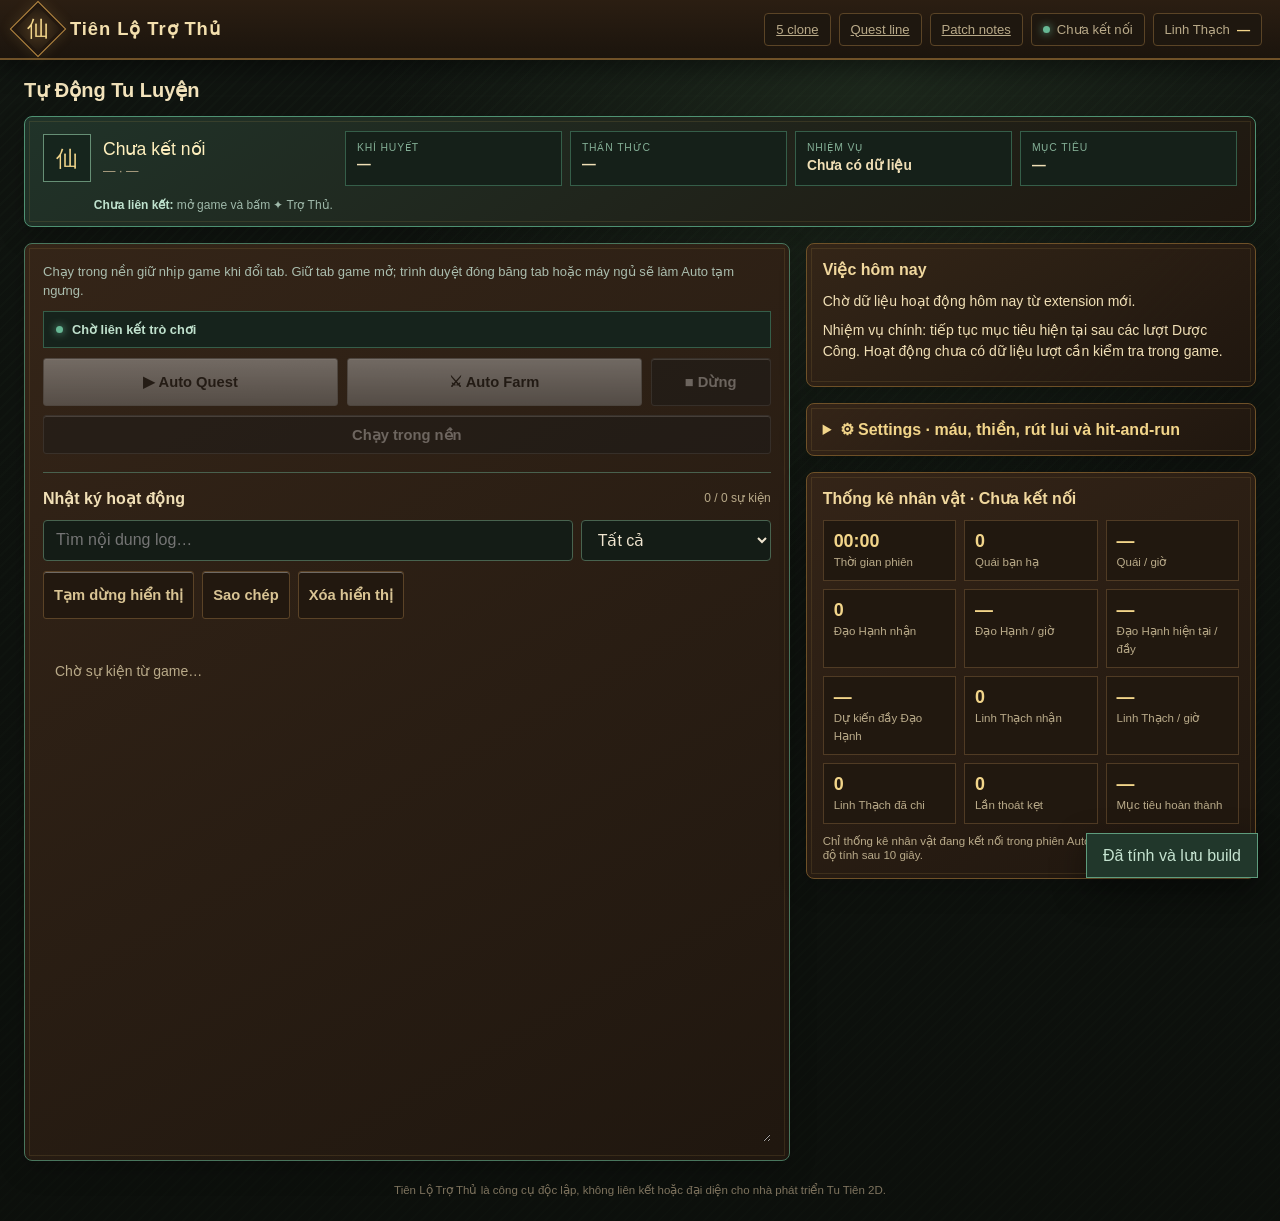
<file: index.html>
<!doctype html>
<html lang="vi">
<head>
  <meta charset="utf-8">
  <meta name="viewport" content="width=device-width, initial-scale=1">
  <meta name="theme-color" content="#17120b">
  <meta name="description" content="Trợ thủ hành trình Tu Tiên 2D: nhiệm vụ, lịch hoạt động, build và tư vấn Auto an toàn.">
  <title>Tiên Lộ Trợ Thủ</title>
  <link rel="icon" type="image/svg+xml" href="data:image/svg+xml,%3Csvg xmlns='http://www.w3.org/2000/svg' viewBox='0 0 64 64'%3E%3Crect width='64' height='64' rx='12' fill='%2317120b'/%3E%3Cpath d='M32 8 51 21 44 47 32 57 20 47 13 21Z' fill='%23c7953c'/%3E%3Cpath d='M32 15 42 25 36 31 44 35 32 50 20 35 28 31 22 25Z' fill='%232d5b46'/%3E%3C/svg%3E">
  <link rel="stylesheet" href="assets/css/app.css">
</head>
<body class="control-mode">
  <div class="shell">
    <header class="topbar">
      <div class="brand"><div class="brand-mark"><span>仙</span></div><div><h1>Tiên Lộ Trợ Thủ</h1><small>Phụ trợ · vận dụng cơ chế sẵn có</small></div></div>
      <div class="top-stats">
        <a class="chip" href="clones.html" target="_blank" rel="noopener">5 clone</a>
        <a class="chip" href="quest-line.html" target="_blank" rel="noopener">Quest line</a>
        <a class="chip" href="patch-notes.html" target="_blank" rel="noopener">Patch notes</a>
        <button class="chip mini-open" id="miniOpen">▣ Tiểu cửa sổ</button>
        <button class="chip" id="returnGame" hidden>↩ Về Game</button>
        <div class="chip" id="liveChip"><span class="safe-dot"></span> <span id="liveStatus">Chưa kết nối</span></div>
        <div class="chip">Linh Thạch <strong id="liveStones">—</strong></div>
      </div>
    </header>
    <aside class="side">
      <section class="profile">
        <div class="profile-head"><div class="seal">靈</div><div><h2 id="charName">Chưa import</h2><p><span id="charRealm">—</span> · <span id="charMap">—</span></p></div></div>
        <div class="resource">
          <div class="resource-line"><span>Khí Huyết</span><b id="charHp">—</b></div><div class="bar"><i id="charHpBar" style="width:0%"></i></div>
          <div class="resource-line"><span>Thần Thức</span><b id="charSp">—</b></div><div class="bar sp"><i id="charSpBar" style="width:0%"></i></div>
          <div class="resource-line"><span>Giáp</span><b id="charArmor">—</b></div><div class="bar armor"><i id="charArmorBar" style="width:0%"></i></div>
        </div>
      </section>
      <nav aria-label="Điều hướng chính">
        <button class="nav-btn active" data-view="journey"><span>卷</span> Tiên Lộ</button>
        <button class="nav-btn" data-view="activities"><span>時</span> Lịch Tu Giới</button>
        <button class="nav-btn" data-view="build"><span>器</span> Pháp Trang</button>
        <button class="nav-btn" data-view="auto"><span>陣</span> Tự Động Tu Luyện</button>
      </nav>
      <div class="notice">Đồng bộ trạng thái và vận hành cơ chế sẵn có sau khi đạo hữu tự đăng nhập. Không đọc mật khẩu, cookie hoặc can thiệp dữ liệu truyền dẫn.</div>
    </aside>
    <main>
      <section class="view active" id="journey">
        <div class="view-head"><div><div class="eyebrow">Sơ nhập tiên đồ · Giai đoạn 2</div><h2>Tiên lộ hôm nay</h2></div><p>Ghi nhận từng công việc đã hoàn thành. Tiến độ được lưu riêng trên thiết bị của đạo hữu.</p></div>
        <div class="grid">
          <article class="card span-12 sync-card">
            <div><div class="eyebrow">Extension cục bộ · Không đọc phiên đăng nhập</div><h3>Dẫn nhập nhân vật & đồng bộ thời thực</h3><div class="sync-copy">Game đang dùng CSP chặn bookmarklet, vì vậy trợ thủ chuyển sang extension cục bộ. Sau khi Load unpacked thư mục <code>extension</code>, mở game và bấm nút <strong>✦ Trợ Thủ</strong> ở góc phải dưới. Extension chỉ đọc state <code>PNTT</code>, không lấy mật khẩu, cookie hay access token.</div><div class="sync-actions"><span class="bookmarklet">✓ Dùng Extension</span><span class="sync-note"><strong>Thư mục cài:</strong> D:\Tool-tutien2d\extension</span><a id="bookmarklet" href="#" hidden></a><button id="copyBookmarklet" hidden></button></div></div>
            <div class="live-grid"><div class="live-cell"><span>Đạo hiệu</span><b id="liveName">—</b></div><div class="live-cell"><span>Tọa độ</span><b id="livePos">—</b></div><div class="live-cell"><span>Đạo hạnh</span><b id="liveXp">—</b></div><div class="live-cell"><span>Nguồn hook</span><b id="liveSource">—</b></div><div class="live-cell"><span>Mục tiêu</span><b id="liveTarget">—</b></div><div class="live-cell"><span>Quái còn sống</span><b id="liveEnemies">—</b></div><div class="live-cell"><span>Tiên vụ hiện hành</span><b class="live-quest" id="liveQuest">Chưa tiếp nhận dữ liệu</b></div></div>
          </article>
          <article class="card span-8 quest-hero">
            <div><div class="eyebrow">Tiên vụ hiện hành · tự động đồng bộ</div><div class="quest-title" id="mainQuestTitle">Chờ tiếp nhận tiên vụ</div><div class="quest-copy" id="mainQuestCopy">Mở game và bấm nút ✦ Trợ Thủ để theo dõi trực tiếp.</div><div class="task-list" id="questTasks"><div class="task"><em>○</em><label>Chưa có dữ liệu mục tiêu</label><em>—</em></div></div></div>
            <div class="progress-ring" id="progressRing"><strong id="progressText">0%</strong></div>
          </article>
          <article class="card span-4"><h3>Hồ sơ thời thực</h3><div class="quick-stat"><div class="stat-box"><b id="liveXpStat">—</b><span>Đạo hạnh</span></div><div class="stat-box"><b id="liveObjectiveStat">—</b><span>Mục tiêu tiên vụ</span></div><div class="stat-box"><b id="liveMapStat">—</b><span>Khu vực</span></div><div class="stat-box"><b id="liveSyncStat">Chờ</b><span>Đồng bộ tự động</span></div></div><div class="recommend" style="margin-top:12px"><strong>Không cần tích tay.</strong> Tiến độ phía trái tự biến đổi theo HUD trò chơi.</div></article>
          <article class="card span-12"><h3>Lộ trình đề xuất <small>thứ tự an toàn cho tài khoản mới</small></h3><div class="task-list"><div class="task"><em>01</em><label>Hoàn tất 3 Tẩy Uế Thảo ven suối</label></div><div class="task"><em>02</em><label>Trở về gặp NPC nhiệm vụ, mở nghi thức Tẩy Tuỷ</label></div><div class="task"><em>03</em><label>Nhận bí tịch đầu tiên rồi mới cấu hình Auto</label></div><div class="task"><em>04</em><label>Làm Việc Dược Công để gom tài nguyên ban đầu</label></div></div></article>
        </div>
      </section>

      <section class="view" id="activities">
        <div class="view-head"><div><div class="eyebrow">Lịch tu giới</div><h2>Sự kiện & Yêu Vương</h2></div><p>Các mốc thời gian do đạo hữu tự thiết lập, không trực tiếp truy xuất máy chủ trò chơi.</p></div>
        <div class="grid"><article class="card span-12"><div class="activity-list">
          <div class="activity"><span class="tag">Cấp 3</span><div class="icon">🐉</div><h4>Thần Thú Xích Long</h4><p>Mốc hồi sinh cá nhân</p><div class="timer" data-seconds="1386"></div></div>
          <div class="activity"><span class="tag">Cấp 4</span><div class="icon">🐯</div><h4>Linh Hổ Trấn Sơn</h4><p>Mốc hồi sinh cá nhân</p><div class="timer" data-seconds="4153"></div></div>
          <div class="activity"><span class="tag">11–21h</span><div class="icon">🐆</div><h4>Song Dực Ma Báo</h4><p>Xuất hiện ngẫu nhiên</p><div class="timer static">Theo dõi trong game</div></div>
          <div class="activity"><span class="tag">Đấu trường</span><div class="icon">🏆</div><h4>Đại Hội Tu Tiên</h4><p>Kỳ thi đấu kế tiếp</p><div class="timer" data-seconds="796"></div></div>
          <div class="activity"><span class="tag">10/10</span><div class="icon">⚔️</div><h4>Tán Tu Chiến Bảng</h4><p>Lượt còn lại hôm nay</p><div class="timer static">Chưa sử dụng</div></div>
          <div class="activity"><span class="tag">Thứ 7</span><div class="icon">🚩</div><h4>Tông Môn Chiến</h4><p>Mở lúc 21:00</p><div class="timer static" id="saturdayTimer"></div></div>
        </div></article></div>
      </section>

      <section class="view" id="build">
        <div class="view-head"><div><div class="eyebrow">Pháp khí · Trang bị</div><h2>Diễn Toán Pháp Trang</h2></div><p>Nhập thuộc tính dự kiến để suy diễn lộ tuyến tu luyện trước khi tiêu hao tài nguyên.</p></div>
        <div class="grid">
          <article class="card span-4"><h3>Trang bị hiện tại</h3><div class="equipment"><div class="slot"><div><span>劍</span>Vũ Khí</div></div><div class="slot"><div><span>寶</span>Pháp Bảo</div></div><div class="slot"><div><span>飛</span>Phi Hành</div></div><div class="slot filled"><div><span>衣</span>Hắc Y</div></div><div class="slot"><div><span>甲</span>Giáp</div></div><div class="slot"><div><span>履</span>Hành Ngoa</div></div><div class="slot"><div><span>佩</span>Pháp Bội</div></div><div class="slot"><div><span>戒</span>Linh Giới</div></div></div></article>
          <article class="card span-8"><h3>Tính sức mạnh dự kiến</h3><div class="form-grid"><div class="field"><label>Công</label><input id="atk" type="number" min="0" value="1"></div><div class="field"><label>Khí Huyết cộng thêm</label><input id="hp" type="number" min="0" value="0"></div><div class="field"><label>Thần Thức cộng thêm</label><input id="sp" type="number" min="0" value="0"></div><div class="field"><label>Giáp cộng thêm</label><input id="armor" type="number" min="0" value="0"></div></div><div class="btn-row"><button class="btn" id="calcBuild">Tính build</button></div></article>
          <article class="card span-12"><div class="grid"><div class="span-4"><div class="score-label">Điểm build</div><div class="score" id="buildScore">42</div></div><div class="span-8"><div class="recommend" id="buildAdvice"><strong>Ưu tiên sống sót:</strong> tài khoản mới nên kiếm vũ khí cơ bản trước, sau đó tăng Giáp và Khí Huyết. Chưa nên đầu tư vào vật phẩm tiêu hao hiếm.</div></div></div></article>
        </div>
      </section>

      <section class="view" id="auto">
        <div class="view-head"><div><div class="eyebrow">Thiết lập trong trò chơi</div><h2>Tự Động Tu Luyện</h2></div><p>Chọn mục tiêu và tình thế; trợ thủ vận dụng cơ chế Tự Động Đánh sẵn có trong trò chơi.</p></div>
        <div class="grid">
          <article class="card span-12 control-overview">
            <div class="control-identity"><div class="control-avatar">仙</div><div><div class="control-name" id="controlName">Chưa kết nối</div><div class="control-sub"><span id="controlRealm">—</span> · <span id="controlMap">—</span></div></div></div>
            <div class="control-vitals"><div class="control-vital"><span>Khí huyết</span><b id="controlHp">—</b></div><div class="control-vital"><span>Thần thức</span><b id="controlSp">—</b></div><div class="control-vital"><span>Nhiệm vụ</span><b id="controlQuest">Chưa có dữ liệu</b></div><div class="control-vital"><span>Mục tiêu</span><b id="controlTarget">—</b></div></div>
            <div class="connection-help"><strong>Chưa liên kết:</strong> mở game và bấm ✦ Trợ Thủ.</div>
          </article>
          <article class="card span-12"><h3>Ưu tiên mục tiêu</h3><div class="auto-options" id="priorities"><button class="priority active">Tự động</button><button class="priority">Yêu Vương</button><button class="priority">Yêu Thú</button><button class="priority">Tu Sĩ</button><button class="priority">Khí Huyết thấp</button></div></article>
          <article class="card span-12 auto-live"><h3>Tự Động Hành Công <small>vận dụng cơ chế sẵn có</small></h3><div class="grid"><div class="span-6"><div class="auto-state"><span class="safe-dot"></span><span id="autoLiveState">Chờ liên kết trò chơi</span></div><div class="btn-row"><button class="btn" id="startQuestAuto">Tự Hành Tiên Vụ</button><button class="btn" id="startFarmAuto">Tuần Sát Yêu Thú</button><button class="btn ghost" id="stopGameAuto">Thu Công</button></div><div class="sync-note">Tiên vụ: chỉ theo nhiệm vụ đã nhận, khóa đúng NPC/vật thể và dùng Pathfinder của game; không spam phím E, không đi ngẫu nhiên. Tuần sát: khai mở Tự Động Đánh và tuần tra tiểu địa đồ. Có thể thu công bằng nút trên hoặc phím Esc tại trò chơi.</div><div class="toggle-row"><span>Cảnh báo Khí Huyết dưới <input class="threshold" id="hpThreshold" type="number" min="1" max="99" value="30">%</span><button class="switch on" id="ruleHp" aria-label="Cảnh báo khí huyết"></button></div><div class="toggle-row"><span>Cảnh báo Thần Thức dưới <input class="threshold" id="spThreshold" type="number" min="1" max="99" value="20">%</span><button class="switch on" id="ruleSp" aria-label="Cảnh báo thần thức"></button></div><div class="toggle-row"><span>Tự nhận biết tiên vụ biến đổi</span><button class="switch on" id="ruleQuest" aria-label="Theo dõi tiên vụ"></button></div></div><div class="span-6"><div class="recommend" id="liveAutoAdvice"><strong>Đang chờ dữ liệu:</strong> mở trò chơi và bấm nút ✦ Trợ Thủ ở góc phải dưới.</div><div class="auto-log" id="autoLog"><div class="auto-event">Hành trình ký sẽ hiển thị tại đây.</div></div></div></div></article>
          <article class="card span-6"><h3>Điều kiện giao chiến</h3><div class="toggle-row"><span>Ưu tiên mục tiêu gần nhất</span><button class="switch on" id="ruleNearest" aria-label="Ưu tiên gần nhất"></button></div><div class="toggle-row"><span>Tránh Yêu Vương khi hành nhiệm vụ</span><button class="switch on" id="ruleAvoidBoss" aria-label="Tránh Yêu Vương"></button></div><div class="toggle-row"><span>Thu công khi Khí Huyết thấp</span><button class="switch on" id="ruleStopHp" aria-label="Thu công khi khí huyết thấp"></button></div><div class="toggle-row"><span>Đả tọa khi Thần Thức thấp</span><button class="switch on" id="ruleMeditate" aria-label="Đả tọa khi thần thức thấp"></button></div><div class="toggle-row"><span>Dừng khi mất kết nối máy chủ</span><button class="switch on" id="ruleDisconnect" aria-label="Dừng khi mất kết nối"></button></div><div class="toggle-row"><span>Chống kẹt sau 12 giây</span><button class="switch on" id="ruleAntiStuck" aria-label="Chống kẹt"></button></div></article>
          <article class="card span-6"><h3>Cấu hình chiến đấu</h3><div class="toggle-row"><span>Khoảng cách mục tiêu tối đa</span><input class="threshold" id="maxTargetDistance" type="number" min="60" max="600" value="260"></div><div class="toggle-row"><span>Vòng kỹ năng</span><input class="rotation-input" id="skillSlots" value="1,2" inputmode="numeric" aria-label="Vòng kỹ năng"></div><div class="recommend" id="autoAdvice"><strong>Cảnh giới Phàm Nhân:</strong> chọn “Yêu Thú”, tránh Yêu Vương và chỉ thi triển Công Thường. Sau khi lĩnh ngộ kỹ năng, nhập các ô như <code>1,2,3</code>.</div><div class="btn-row"><button class="btn" id="saveAuto">Lưu & đồng bộ</button></div></article>
          <article class="card span-12 safety-settings"><details><summary>⚙ Settings · máu, thiền, rút lui và hit-and-run</summary><p class="sync-note">Tự lưu và đồng bộ với game đang kết nối. Khi hồi máu bật, auto tìm nơi an toàn rồi thiền Q; không chỉ đứng yên giữa quái.</p><div id="safetySettings"></div></details></article>
          <article class="card span-12"><h3>Thống kê nhân vật · <span id="sessionCharacter">Chưa kết nối</span></h3><div class="session-grid">
            <div class="stat-box"><b id="sessionTime">00:00</b><span>Thời gian phiên</span></div>
            <div class="stat-box"><b id="sessionKills">0</b><span>Quái bạn hạ</span></div>
            <div class="stat-box"><b id="sessionKillRate">—</b><span>Quái / giờ</span></div>
            <div class="stat-box"><b id="sessionXp">0</b><span>Đạo Hạnh nhận</span></div>
            <div class="stat-box"><b id="sessionXpRate">—</b><span>Đạo Hạnh / giờ</span></div>
            <div class="stat-box"><b id="sessionXpProgress">—</b><span>Đạo Hạnh hiện tại / đầy</span></div>
            <div class="stat-box"><b id="sessionXpEta">—</b><span>Dự kiến đầy Đạo Hạnh</span></div>
            <div class="stat-box"><b id="sessionStones">0</b><span>Linh Thạch nhận</span></div>
            <div class="stat-box"><b id="sessionStoneRate">—</b><span>Linh Thạch / giờ</span></div>
            <div class="stat-box"><b id="sessionSpent">0</b><span>Linh Thạch đã chi</span></div>
            <div class="stat-box"><b id="sessionStuck">0</b><span>Lần thoát kẹt</span></div>
            <div class="stat-box"><b id="sessionQuestProgress">—</b><span>Mục tiêu hoàn thành</span></div>
          </div><small id="sessionMetricNote">Chỉ thống kê nhân vật đang kết nối trong phiên Auto; không tính người khác. Tốc độ tính sau 10 giây.</small></article>
        </div>
      </section>
      <div class="footer-note">Tiên Lộ Trợ Thủ là công cụ độc lập, không liên kết hoặc đại diện cho nhà phát triển Tu Tiên 2D.</div>
    </main>
  </div>
  <div class="toast" id="toast" role="status" aria-live="polite">Đã lưu trên thiết bị</div>
  <script type="module" src="assets/js/app.js"></script>
</body>
</html>
</file>
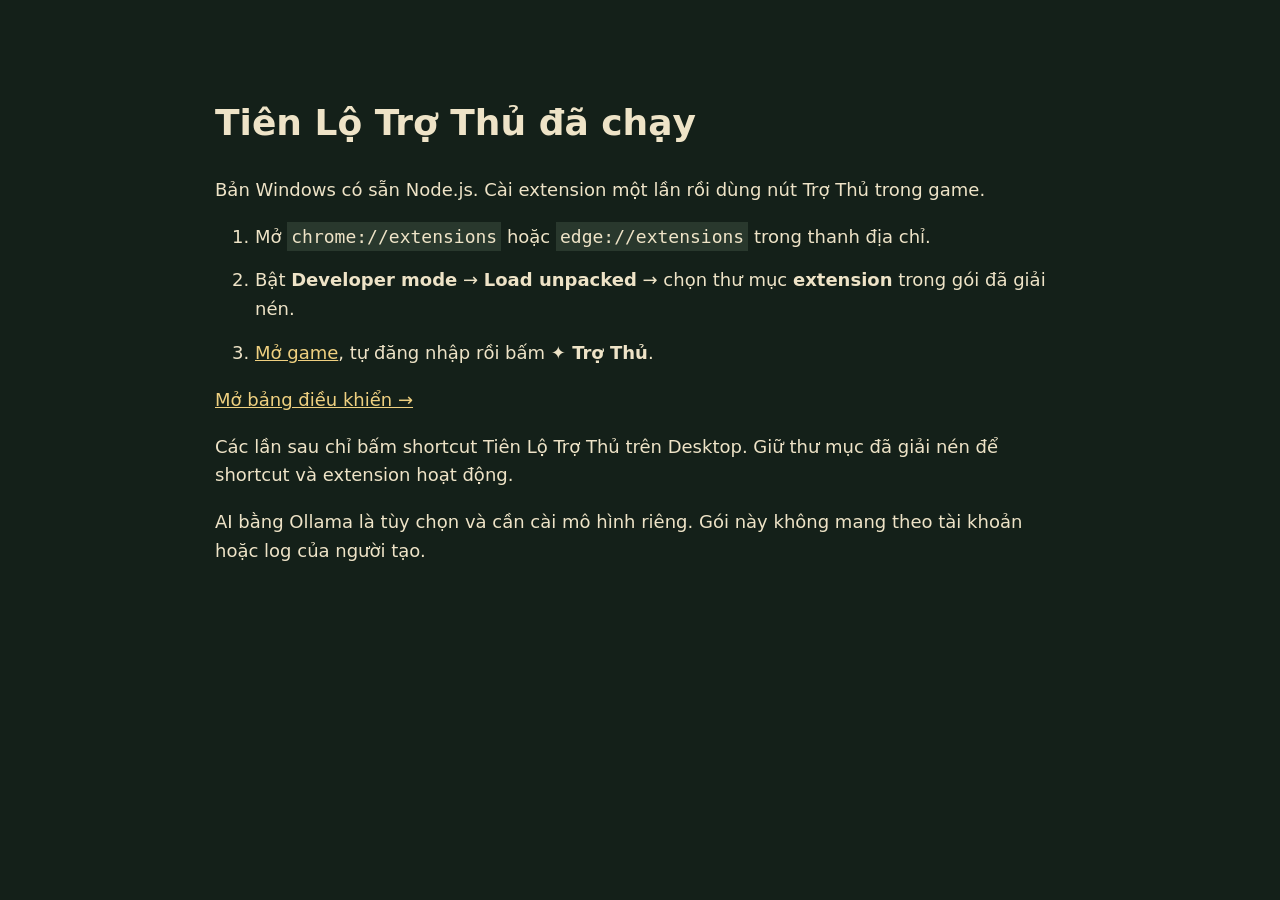
<file: setup.html>
<!doctype html><html lang="vi"><meta charset="utf-8"><meta name="viewport" content="width=device-width,initial-scale=1"><title>Cài Tiên Lộ Trợ Thủ</title>
<style>body{background:#142019;color:#eee3c7;font:18px/1.6 system-ui;max-width:850px;margin:50px auto;padding:20px}a{color:#efd080}li{margin:15px 0}code{background:#29382d;padding:4px}button{padding:12px;font:inherit;cursor:pointer}</style>
<h1>Tiên Lộ Trợ Thủ đã chạy</h1><p>Bản Windows có sẵn Node.js. Cài extension một lần rồi dùng nút Trợ Thủ trong game.</p>
<ol><li>Mở <code>chrome://extensions</code> hoặc <code>edge://extensions</code> trong thanh địa chỉ.</li><li>Bật <b>Developer mode</b> → <b>Load unpacked</b> → chọn thư mục <b>extension</b> trong gói đã giải nén.</li><li><a href="https://tutien2d.online/?choi" target="_blank" rel="noopener">Mở game</a>, tự đăng nhập rồi bấm <b>✦ Trợ Thủ</b>.</li></ol>
<p><a href="index.html">Mở bảng điều khiển →</a></p><p>Các lần sau chỉ bấm shortcut Tiên Lộ Trợ Thủ trên Desktop. Giữ thư mục đã giải nén để shortcut và extension hoạt động.</p>
<p>AI bằng Ollama là tùy chọn và cần cài mô hình riêng. Gói này không mang theo tài khoản hoặc log của người tạo.</p></html>
</file>
<file: assets/css/app.css>
:root {
  color-scheme: dark;
  --ink:#17120b; --ink-2:#231a10; --panel:#2a1d12; --panel-2:#352518;
  --line:#6f5128; --line-bright:#b98a42; --gold:#d8b05e; --gold-2:#f2d58a;
  --jade:#67b895; --jade-dark:#244c3d; --red:#b5533f; --cream:#f0dfb6;
  --muted:#b9aa89; --shadow:rgba(0,0,0,.45); --radius:8px;
  font-family: "Segoe UI", Arial, sans-serif;
}
*{box-sizing:border-box}[hidden]{display:none!important}
html,body{margin:0;min-height:100%;background:#10110d;color:var(--cream)}
body{background:
  radial-gradient(circle at 68% 6%,rgba(86,125,82,.18),transparent 34%),
  linear-gradient(rgba(8,10,7,.36),rgba(8,10,7,.68)),
  repeating-linear-gradient(135deg,#182019 0 2px,#151b16 2px 8px)}
button,input,select{font:inherit}h1,h2,h3,h4,.quest-title,.brand{font-family:"Palatino Linotype","Segoe UI",Arial,sans-serif}
button{cursor:pointer}
.shell{min-height:100vh;display:grid;grid-template-columns:260px 1fr;grid-template-rows:68px 1fr}
.topbar{grid-column:1/-1;display:flex;align-items:center;gap:18px;padding:0 22px;background:linear-gradient(180deg,#2b1e12,#1b140d);border-bottom:2px solid var(--line);box-shadow:0 8px 24px var(--shadow);position:sticky;top:0;z-index:20}
.brand{display:flex;align-items:center;gap:12px;min-width:220px}
.brand-mark{width:40px;height:40px;display:grid;place-items:center;border:1px solid var(--line-bright);background:radial-gradient(circle,#4c3820,#1b130c);box-shadow:inset 0 0 0 3px #23180f,0 0 14px rgba(216,176,94,.16);transform:rotate(45deg)}
.brand-mark span{transform:rotate(-45deg);color:var(--gold-2);font-size:22px}
.brand h1{font-size:1.15rem;margin:0;color:#f3dfad;letter-spacing:.05em}
.brand small{display:block;color:var(--muted);font-size:.74rem;margin-top:2px}
.top-stats{display:flex;gap:8px;margin-left:auto}
.chip{display:flex;align-items:center;gap:7px;padding:8px 11px;border:1px solid #5b4426;background:#1e170f;color:var(--muted);font-size:.82rem;border-radius:4px}
.chip strong{color:var(--gold-2)}
.chip.live{border-color:#4f9273;color:#bfe2ce;background:#17271f}.chip.live .safe-dot{animation:pulse 1.4s infinite}@keyframes pulse{50%{opacity:.35;box-shadow:0 0 2px var(--jade)}}
.safe-dot{width:7px;height:7px;border-radius:50%;background:var(--jade);box-shadow:0 0 8px var(--jade)}
.side{grid-row:2;padding:18px 14px;background:linear-gradient(180deg,rgba(31,22,14,.97),rgba(18,15,11,.97));border-right:1px solid var(--line);position:sticky;top:68px;height:calc(100vh - 68px);overflow:auto}
.profile{padding:14px;border:1px solid var(--line);background:linear-gradient(145deg,#352517,#20170f);box-shadow:inset 0 0 0 2px #1b130d,0 8px 22px rgba(0,0,0,.2);position:relative}
.profile:before,.card:before{content:"";position:absolute;inset:4px;border:1px solid rgba(216,176,94,.12);pointer-events:none}
.profile-head{display:flex;gap:11px;align-items:center}
.seal{width:52px;height:52px;border-radius:4px;background:linear-gradient(145deg,#486b54,#1b3328);border:1px solid #879b6c;display:grid;place-items:center;font-size:1.7rem;box-shadow:inset 0 0 14px #101d17}
.profile h2{font-size:1.12rem;margin:0;color:#fff0be}.profile p{margin:4px 0 0;color:var(--muted);font-size:.84rem}
.resource{margin-top:14px}.resource-line{display:flex;justify-content:space-between;font-size:.75rem;color:var(--muted);margin:8px 0 4px}.resource-line b{color:#efe0b5}
.bar{height:7px;background:#120d09;border:1px solid #4d361e;overflow:hidden}.bar i{display:block;height:100%;background:linear-gradient(90deg,#8f382e,#d6684d)}.bar.sp i{background:linear-gradient(90deg,#4f3e79,#8b73c0)}.bar.armor i{background:linear-gradient(90deg,#8e6526,#daa94e)}
nav{margin-top:18px;display:grid;gap:7px}.nav-btn{border:1px solid transparent;background:transparent;color:#c3b38e;text-align:left;padding:11px 12px;display:flex;align-items:center;gap:10px;border-radius:4px;transition:.18s}.nav-btn:hover{background:#2a2015;color:#fff0bd}.nav-btn.active{border-color:var(--line);background:linear-gradient(90deg,#554021,#2e2115);color:var(--gold-2);box-shadow:inset 3px 0 var(--gold)}.nav-btn span{width:22px;text-align:center}
.notice{margin-top:18px;padding:12px;border-left:3px solid var(--jade);background:#18251e;color:#a9cbb7;font:400 .76rem/1.5 Arial,sans-serif}
main{grid-row:2;padding:20px;min-width:0}.view{display:none;animation:reveal .24s ease}.view.active{display:block}@keyframes reveal{from{opacity:0;transform:translateY(5px)}to{opacity:1;transform:none}}
.view-head{display:flex;justify-content:space-between;gap:18px;align-items:end;margin-bottom:16px}.eyebrow{color:var(--gold);font:700 .72rem Arial,sans-serif;letter-spacing:.18em;text-transform:uppercase}.view h2{margin:6px 0 0;font-size:1.55rem;color:#f5e5bd}.view-head p{margin:0;color:var(--muted);font:400 .85rem/1.5 Arial,sans-serif;max-width:520px}
.grid{display:grid;grid-template-columns:repeat(12,minmax(0,1fr));gap:14px}.card{position:relative;border:1px solid var(--line);background:linear-gradient(150deg,rgba(53,37,24,.98),rgba(32,23,15,.98));box-shadow:0 8px 28px rgba(0,0,0,.2);border-radius:var(--radius);padding:16px;overflow:hidden}.card h3{font-size:1rem;margin:0 0 12px;color:#f1d89e}.card h3 small{font:400 .72rem Arial,sans-serif;color:var(--muted);margin-left:6px}.span-8{grid-column:span 8}.span-4{grid-column:span 4}.span-6{grid-column:span 6}.span-12{grid-column:span 12}
.quest-hero{min-height:174px;display:grid;grid-template-columns:1fr 190px;gap:20px}.quest-title{font-size:1.35rem;color:#fff0c0;margin:8px 0}.quest-copy{font:400 .88rem/1.55 Arial,sans-serif;color:#c9ba98}.progress-ring{width:126px;aspect-ratio:1;border-radius:50%;display:grid;place-items:center;margin:auto;background:conic-gradient(var(--gold) 0 0%,#22180f 0);position:relative;box-shadow:0 0 0 1px var(--line)}.progress-ring:before{content:"";position:absolute;inset:11px;border-radius:50%;background:#20170f;border:1px solid #5b4124}.progress-ring strong{position:relative;font-size:1.45rem;color:var(--gold-2)}
.task-list{display:grid;gap:8px;margin-top:12px}.task{display:flex;align-items:center;gap:10px;padding:10px;border:1px solid #4c3822;background:#20170f;border-radius:4px}.task input{appearance:none;width:18px;height:18px;border:1px solid #96713a;background:#130e09;display:grid;place-items:center}.task input:checked:after{content:"✓";color:#151007;background:var(--gold);width:100%;height:100%;display:grid;place-items:center;font-weight:bold}.task label{flex:1;font:400 .85rem Arial,sans-serif}.task.done label{text-decoration:line-through;color:#817760}.task em{font:400 .72rem Arial,sans-serif;color:var(--jade)}
.quick-stat{display:grid;grid-template-columns:repeat(2,1fr);gap:8px}.stat-box{padding:12px;background:#21180f;border:1px solid #503b24}.stat-box b{font-size:1.28rem;color:var(--gold-2);display:block}.stat-box span{font:400 .72rem Arial,sans-serif;color:var(--muted)}
.sync-card{display:grid;grid-template-columns:minmax(260px,.85fr) 1.15fr;gap:18px;align-items:center;border-color:#4f765e;background:linear-gradient(145deg,#213329,#20170f)}.sync-card h3{margin-bottom:7px}.sync-copy{font:400 .82rem/1.55 Arial,sans-serif;color:#c0b497}.sync-actions{display:flex;gap:9px;align-items:center;flex-wrap:wrap;margin-top:12px}.bookmarklet{display:inline-flex;align-items:center;gap:8px;text-decoration:none;border:1px solid #e1c16f;color:#201509;background:linear-gradient(#efd27e,#b98437);font-weight:700;padding:10px 14px;border-radius:3px;box-shadow:inset 0 1px rgba(255,255,255,.35)}.bookmarklet:hover{filter:brightness(1.08)}.live-grid{display:grid;grid-template-columns:repeat(3,minmax(0,1fr));gap:8px}.live-cell{padding:10px;background:#152019;border:1px solid #365c49;min-width:0}.live-cell span{display:block;font:700 .65rem Arial,sans-serif;color:#7fad94;text-transform:uppercase;letter-spacing:.08em}.live-cell b{display:block;margin-top:5px;color:#e8d7aa;white-space:nowrap;overflow:hidden;text-overflow:ellipsis}.live-quest{grid-column:1/-1;white-space:normal!important;font:400 .78rem/1.45 Arial,sans-serif;color:#bdd3c5!important}.sync-note{font:400 .7rem/1.4 Arial,sans-serif;color:#8eaa98}.sync-note strong{color:#bfe2ce}
.activity-list{display:grid;grid-template-columns:repeat(3,1fr);gap:10px}.activity{padding:13px;border:1px solid #554023;background:#21180f;min-height:115px;position:relative}.activity .icon{font-size:1.45rem}.activity h4{margin:8px 0 4px;color:#eed8a5}.activity p{margin:0;color:var(--muted);font:400 .76rem Arial,sans-serif}.timer{margin-top:10px;color:var(--jade);font:700 .84rem Arial,sans-serif;letter-spacing:.04em}.tag{position:absolute;right:8px;top:8px;font:700 .62rem Arial,sans-serif;text-transform:uppercase;padding:3px 5px;color:#d7c28e;border:1px solid #604724;background:#302116}
.form-grid{display:grid;grid-template-columns:repeat(2,minmax(0,1fr));gap:12px}.field{display:grid;gap:6px}.field label{font:700 .74rem Arial,sans-serif;color:var(--muted);text-transform:uppercase;letter-spacing:.06em}.field input,.field select{width:100%;background:#17110c;border:1px solid #604724;color:#f0dfb6;padding:10px;border-radius:3px;outline:none}.field input:focus,.field select:focus{border-color:var(--gold)}
.btn{border:1px solid #9b7438;color:#1a1209;background:linear-gradient(#efcc75,#b98335);font-weight:700;padding:10px 14px;border-radius:3px;box-shadow:inset 0 1px rgba(255,255,255,.35)}.btn:hover{filter:brightness(1.08)}.btn.ghost{color:#d9c494;background:#22180f;border-color:#5b4327}.btn-row{display:flex;gap:8px;flex-wrap:wrap;margin-top:14px}
.recommend{padding:14px;border:1px solid #426b57;background:#18251e;color:#b9d6c5;font:400 .86rem/1.6 Arial,sans-serif}.recommend strong{color:#87d0aa}.score{font-size:3rem;color:var(--gold-2);line-height:1}.score-label{color:var(--muted);font:400 .75rem Arial,sans-serif;text-transform:uppercase;letter-spacing:.12em}
.equipment{display:grid;grid-template-columns:repeat(4,1fr);gap:9px}.slot{aspect-ratio:1;border:1px solid #614725;background:#1c140d;display:grid;place-items:center;text-align:center;color:#9d8e6e;font:700 .68rem Arial,sans-serif;position:relative}.slot.filled{color:var(--gold-2);background:radial-gradient(circle,#4a3620,#21170e)}.slot span{display:block;font-size:1.35rem;margin-bottom:4px}
.auto-options{display:grid;grid-template-columns:repeat(5,1fr);gap:8px}.priority{padding:10px 6px;background:#1c140d;border:1px solid #5b4225;color:#baa982;border-radius:3px}.priority.active{background:linear-gradient(#e6c46f,#b88235);color:#201509;border-color:#f1d68c;font-weight:700}.toggle-row{display:flex;align-items:center;justify-content:space-between;padding:12px;border-bottom:1px solid #4b3520;font:400 .86rem Arial,sans-serif}.switch{width:42px;height:22px;border-radius:20px;border:1px solid #72542e;background:#17110c;position:relative}.switch:after{content:"";position:absolute;width:16px;height:16px;border-radius:50%;left:2px;top:2px;background:#806a47;transition:.2s}.switch.on{background:#244c3d;border-color:#5fa282}.switch.on:after{left:22px;background:#88d3ac}
.auto-live{border-color:#49765d}.auto-state{display:flex;align-items:center;gap:9px;padding:10px 12px;background:#16231c;border:1px solid #355e49;color:#bfe0cc;font:700 .8rem Arial,sans-serif}.auto-log{display:grid;gap:7px;margin-top:10px;max-height:190px;overflow:auto}.auto-event{padding:9px 10px;border-left:3px solid #6da986;background:#1b2019;font:400 .76rem/1.4 Arial,sans-serif;color:#bfb395}.auto-event.warn{border-color:#d1a34b;color:#ead6a3}.auto-event strong{color:#e9dcb8}.threshold{width:72px!important;padding:6px!important;text-align:center}.rotation-input{width:110px!important;padding:6px!important;text-align:center;background:#17110c;border:1px solid #604724;color:#f0dfb6}.session-grid{display:grid;grid-template-columns:repeat(5,minmax(0,1fr));gap:8px}.session-grid .stat-box b{font-size:1.05rem}@media(max-width:640px){.session-grid{grid-template-columns:repeat(2,minmax(0,1fr))}}
.footer-note{text-align:center;color:#7f745f;font:400 .72rem Arial,sans-serif;padding:22px 0 6px}.toast{position:fixed;right:22px;bottom:22px;background:#21372b;border:1px solid #5e9c7d;color:#c5e3d0;padding:12px 16px;box-shadow:0 12px 34px rgba(0,0,0,.4);transform:translateY(20px);opacity:0;pointer-events:none;transition:.25s;z-index:40}.toast.show{transform:none;opacity:1}
.mini-open{border-color:#7d6439;color:var(--gold-2)}
.mini-mode{min-width:320px;background:#11150f}.mini-mode .shell{display:block;min-height:100vh}.mini-mode .topbar{height:58px;position:sticky;padding:0 12px}.mini-mode .brand{min-width:0}.mini-mode .brand-mark{width:34px;height:34px}.mini-mode .brand small,.mini-mode .side,.mini-mode .top-stats .chip:last-child,.mini-mode #miniOpen,.mini-mode .footer-note{display:none}.mini-mode .top-stats{margin-left:auto}.mini-mode main{padding:10px}.mini-mode .view{display:none!important}.mini-mode #auto{display:block!important}.mini-mode #auto>.view-head,.mini-mode #auto>.grid>.card:not(.auto-live){display:none}.mini-mode #auto>.grid{display:block}.mini-mode .auto-live{padding:12px}.mini-mode .auto-live>h3{font-size:.95rem}.mini-mode .auto-live>.grid{display:block}.mini-mode .auto-live .span-6{margin-top:10px}.mini-mode .auto-live .toggle-row{display:none}.mini-mode .btn-row{display:grid;grid-template-columns:1fr 1fr;gap:7px}.mini-mode #stopGameAuto{grid-column:1/-1}.mini-mode .btn{padding:11px 8px}.mini-mode .sync-note{display:block;margin-top:9px}.mini-mode .auto-log{max-height:180px}.mini-mode .recommend{font-size:.78rem;padding:10px}
.control-mode .shell{display:block;min-height:100vh}.control-mode .side{display:none}.control-mode main{padding:22px;max-width:920px;margin:auto}.control-mode .view{display:none!important}.control-mode #auto{display:block!important}.control-mode #auto>.view-head{align-items:center;margin-bottom:14px}.control-mode #auto>.view-head .eyebrow,.control-mode #auto>.view-head p{display:none}.control-mode #auto>.view-head h2{margin:0;font-size:1.25rem}.control-mode #auto>.grid>.card:not(.control-overview):not(.auto-live):last-child{display:block}.control-mode #auto>.grid>.card:not(.control-overview):not(.auto-live):not(:last-child){display:none}.control-mode .control-overview{display:grid;grid-template-columns:1.1fr .9fr;gap:12px;border-color:#4f9273;background:linear-gradient(145deg,#203329,#20170f)}.control-mode .control-identity{display:flex;align-items:center;gap:12px}.control-mode .control-avatar{width:48px;height:48px;display:grid;place-items:center;border:1px solid #668f75;background:#16251d;color:var(--gold-2);font-size:1.35rem}.control-mode .control-name{font-size:1.1rem;color:#fff0be}.control-mode .control-sub{margin-top:4px;color:var(--muted);font-size:.78rem}.control-mode .control-vitals{display:grid;grid-template-columns:repeat(2,1fr);gap:8px}.control-vital{padding:9px 11px;background:#152019;border:1px solid #355e49}.control-vital span{display:block;color:#83ae95;font-size:.65rem;text-transform:uppercase;letter-spacing:.08em}.control-vital b{display:block;margin-top:4px;color:#f0dfb6;font-size:.86rem;white-space:nowrap;overflow:hidden;text-overflow:ellipsis}.control-mode .auto-live>h3{display:none}.control-mode .auto-live>.grid{display:block}.control-mode .auto-live .span-6{width:100%;margin:0}.control-mode .auto-live .span-6:last-child{margin-top:10px}.control-mode .auto-live .btn-row{display:grid;grid-template-columns:1fr 1fr 120px;gap:9px;margin-top:10px}.control-mode .auto-live .btn{min-height:48px;font-size:.92rem}.control-mode .auto-live .sync-note,.control-mode .auto-live .toggle-row{display:none}.control-mode .recommend{padding:10px;font-size:.8rem}.control-mode .auto-log{max-height:116px}.control-mode .session-grid{grid-template-columns:repeat(5,1fr)}.control-mode .topbar{height:60px;padding:0 18px}.control-mode .brand small,.control-mode #miniOpen{display:none}.control-mode .btn:disabled{cursor:not-allowed;filter:grayscale(1);opacity:.42}.control-mode .btn.mode-active{outline:2px solid #8bd2ab;box-shadow:0 0 0 4px rgba(103,184,149,.13)}.control-mode #stopGameAuto.mode-active{outline-color:#d89977}.control-mode .connection-help{color:#9fb9aa;font-size:.75rem;text-align:right}.control-mode .connection-help strong{color:#bfe2ce}.control-mode.connected .connection-help{display:none}
.control-mode #liveAutoAdvice{display:none}.control-mode #controlQuest,.control-mode #controlTarget{white-space:normal;line-height:1.35}
@media(max-width:950px){.shell{grid-template-columns:1fr;grid-template-rows:64px auto 1fr}.side{grid-row:2;position:static;height:auto;border-right:0;border-bottom:1px solid var(--line);padding:10px 14px}.profile{display:none}nav{margin:0;display:flex;overflow:auto}.nav-btn{white-space:nowrap}.notice{display:none}main{grid-row:3}.span-8,.span-4,.span-6{grid-column:span 12}.activity-list{grid-template-columns:repeat(2,1fr)}.sync-card{grid-template-columns:1fr}}
@media(max-width:640px){.topbar{padding:0 12px}.brand small,.top-stats .chip:last-child{display:none}.brand{min-width:0}.brand h1{font-size:1rem}.top-stats{gap:4px}.chip{padding:7px;font-size:.72rem}main{padding:12px}.view-head{display:block}.view-head p{margin-top:8px}.quest-hero{grid-template-columns:1fr}.activity-list{grid-template-columns:1fr}.form-grid{grid-template-columns:1fr}.equipment{grid-template-columns:repeat(4,1fr)}.auto-options{grid-template-columns:repeat(2,1fr)}.control-mode main{padding:10px}.control-mode .control-overview{grid-template-columns:1fr}.control-mode .connection-help{text-align:left}.control-mode .auto-live .btn-row{grid-template-columns:1fr 1fr}.control-mode #stopGameAuto{grid-column:1/-1}.control-mode .session-grid{grid-template-columns:repeat(2,1fr)}}
.session-grid,.control-mode .session-grid{grid-template-columns:repeat(4,minmax(0,1fr))}#sessionMetricNote{display:block;margin-top:10px;color:var(--muted);font-size:.72rem}@media(max-width:640px){.session-grid,.control-mode .session-grid{grid-template-columns:repeat(2,minmax(0,1fr))}}
.control-mode #auto>.grid>.card.safety-settings{display:block!important}.safety-settings summary{cursor:pointer;color:var(--gold-2);font-weight:700}#safetySettings{display:grid;grid-template-columns:repeat(2,minmax(0,1fr));gap:12px;margin-top:14px}#safetySettings fieldset{min-width:0;border:1px solid #49765d;border-radius:5px;padding:10px}#safetySettings legend{font-size:.82rem;color:#bfe0cc}.setting-row{display:grid;grid-template-columns:minmax(0,1fr) 105px 48px;align-items:center;gap:8px;font-size:.78rem;padding:9px 0}.setting-row input[type=checkbox]{grid-column:3;width:18px;height:18px;accent-color:#75bb94}.setting-row input[type=range]{width:100%;accent-color:#75bb94}.setting-row output{text-align:right;color:#efd08a;font-variant-numeric:tabular-nums}@media(max-width:640px){#safetySettings{grid-template-columns:1fr}.setting-row{grid-template-columns:minmax(0,1fr) 90px 44px}}

.background-note{font:400 13px/1.5 "Segoe UI",Arial,sans-serif;color:#aabdae;margin:0 0 10px}
.control-mode #backgroundRun{grid-column:1/-1;min-height:38px}
#backgroundRun[aria-pressed=true]{border-color:#75bb94;color:#bfe0cc}
#dailyActivities p{font:400 14px/1.5 "Segoe UI",Arial,sans-serif;margin:8px 0;overflow-wrap:anywhere}
/* Wide control dashboard: activity workspace and a compact information rail. */
.control-mode main{max-width:1800px;padding:18px 24px}
.control-mode #auto>.grid{grid-template-columns:minmax(0,1.7fr) minmax(340px,1fr);align-items:start;gap:16px}
.control-mode .control-overview{grid-column:1/-1;grid-template-columns:minmax(200px,.65fr) 2fr;padding:14px 18px}
.control-mode .control-vitals{grid-template-columns:repeat(4,minmax(0,1fr))}
.control-mode .auto-live{grid-column:1;grid-row:2;min-width:0;padding:18px}
.control-mode .control-rail{grid-column:2;grid-row:2;display:grid;gap:16px;min-width:0}
.control-mode .control-rail>.card{grid-column:auto;grid-row:auto}
.control-mode .control-rail .safety-settings{grid-row:auto}
.control-mode .safety-settings{grid-column:2;grid-row:2}
.control-mode #auto>.grid>.card:last-child{grid-column:2;grid-row:3}
.control-mode .auto-log{max-height:none;height:clamp(360px,57vh,720px);display:flex;flex-direction:column;gap:8px;scrollbar-gutter:stable;padding-right:6px;overflow:auto;resize:vertical;min-height:220px}
.auto-event{flex-shrink:0;display:grid;grid-template-columns:72px minmax(0,1fr);gap:12px;font:400 14px/1.65 "Segoe UI",Arial,sans-serif;padding:12px;overflow-wrap:anywhere;border-radius:4px}
.auto-event time{color:var(--jade);font-size:12px;font-variant-numeric:tabular-nums;padding-top:3px}
.auto-event.warn{background:#33271a;border-color:#e2ae56;color:#f4dfb8}
.log-toolbar{margin-top:18px;border-top:1px solid #49614e;padding-top:16px}
.log-heading{display:flex;align-items:center;justify-content:space-between;gap:10px;margin-bottom:12px}
.log-heading strong{font-size:16px;color:#f0dfb6}.log-heading span{font-size:12px;color:var(--muted)}
.log-filters{display:grid;grid-template-columns:minmax(0,1fr) 190px;gap:8px}
.log-filters input,.log-filters select{width:100%;min-width:0;padding:10px 12px;background:#141c16;border:1px solid #48634f;border-radius:4px;color:#efe4cf}
.log-actions{display:flex;gap:8px;flex-wrap:wrap;margin-top:10px}.log-actions .btn{font-size:12px;padding:8px 10px}
.log-empty{color:var(--muted);font-size:14px;padding:20px 12px}
.control-mode .session-grid{grid-template-columns:repeat(3,minmax(0,1fr))}
.control-mode .stat-box{padding:10px}.control-mode .stat-box b{font-size:1.12rem;font-variant-numeric:tabular-nums}
.control-mode .safety-settings details[open]{max-height:52vh;overflow:auto;padding-right:4px}
.control-mode #safetySettings{grid-template-columns:1fr;gap:12px}
button:focus-visible,input:focus-visible,select:focus-visible,summary:focus-visible{outline:2px solid #9ee1b9;outline-offset:3px}
@media(max-width:1100px){.control-mode #auto>.grid{grid-template-columns:minmax(0,1fr)}.control-mode .control-overview,.control-mode .auto-live,.control-mode .safety-settings,.control-mode .control-rail,.control-mode #auto>.grid>.card:last-child{grid-column:1;grid-row:auto}.control-mode .control-overview{grid-template-columns:1fr}.control-mode #safetySettings{grid-template-columns:repeat(2,minmax(0,1fr))}.control-mode .session-grid{grid-template-columns:repeat(4,minmax(0,1fr))}}
@media(max-width:640px){.control-mode main{padding:12px}.control-mode .topbar{height:auto;min-height:60px;flex-wrap:wrap;padding:10px 12px;gap:10px}.control-mode .top-stats{flex-wrap:wrap}.control-mode .control-vitals{grid-template-columns:repeat(2,minmax(0,1fr))}.control-mode #safetySettings{grid-template-columns:1fr}.control-mode .session-grid{grid-template-columns:repeat(2,minmax(0,1fr))}.log-filters{grid-template-columns:1fr}.auto-event{grid-template-columns:1fr;gap:2px}.control-mode .auto-log{height:45vh;min-height:280px}}
.mini-mode .log-heading strong{font-size:14px}.mini-mode .log-filters{grid-template-columns:1fr}.mini-mode .auto-event{font-size:12px;grid-template-columns:1fr;gap:2px}.mini-mode .auto-log{max-height:320px}
</file>
